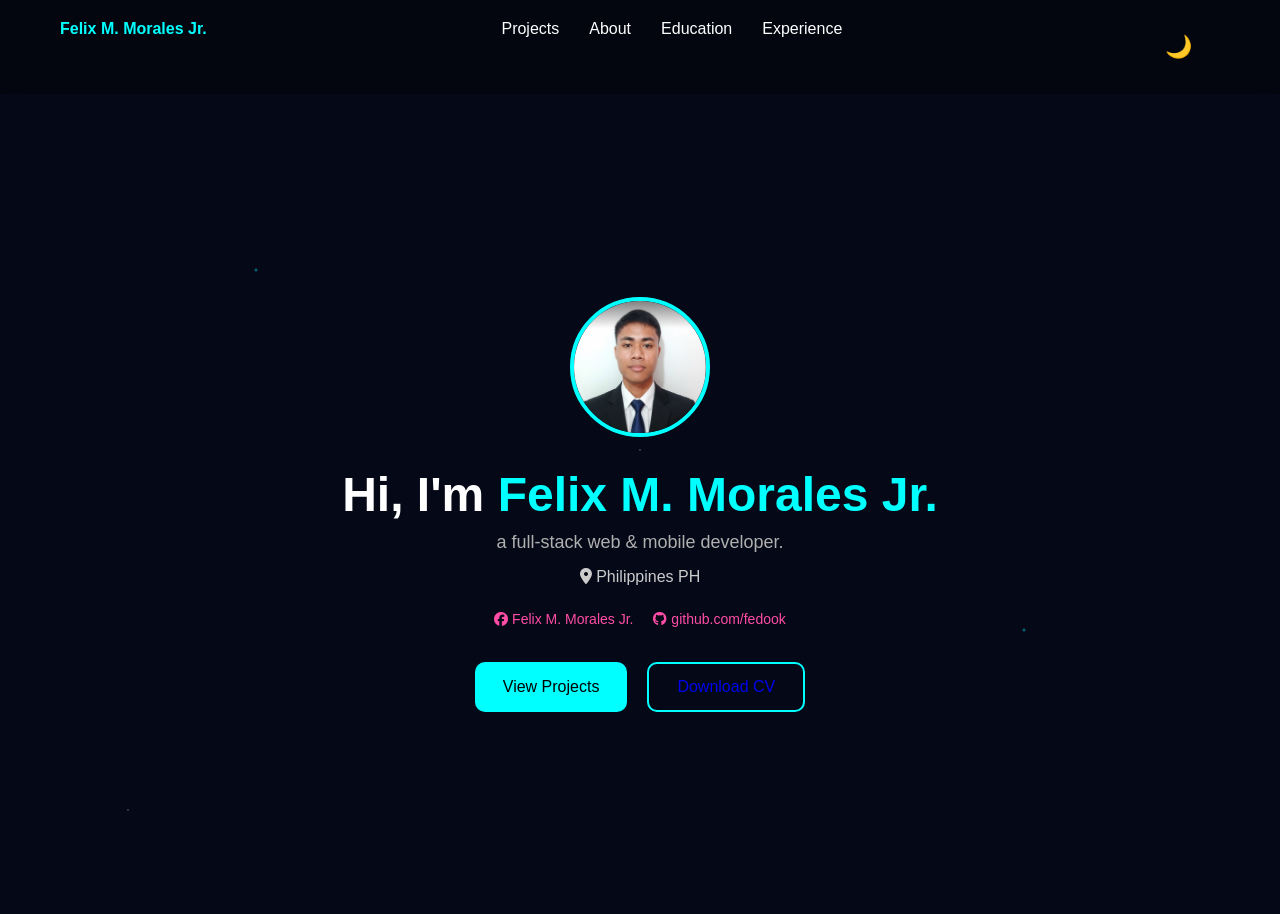
<file: index.html>
<!DOCTYPE html>
<html lang="en">
<head>
  <meta charset="UTF-8" />
  <title>Felix M. Morales Jr. | Portfolio</title>
  <link rel="stylesheet" href="lightmode/light.css">
  <link rel="stylesheet" href="style.css" />
  <link rel="stylesheet" href="https://cdnjs.cloudflare.com/ajax/libs/font-awesome/6.5.0/css/all.min.css">
</head>

<body>
    

  <div class="stars"></div>

  <nav>
    <div class="logo">Felix M. Morales Jr.</div>
    <ul>
      <li><a href="projects/project.html">Projects</a></li>
      <li><a href="about/about.html">About</a></li>
        <li><a href="education/education.html">Education</a></li>
      <li><a href="experience/experience.html">Experience</a></li>
    </ul>
    <button id="themeToggle" class="theme-btn">🌙</button>
  </nav>

  <!-- Hero -->
  <section class="hero">
    <img src="felix.png" alt="Profile" />

    <h1>Hi, I'm <span>Felix M. Morales Jr.</span></h1>
    <p class="subtitle">a full-stack web & mobile developer.</p>

    <p class="location">
      <i class="fa-solid fa-location-dot"></i> Philippines PH
    </p>

    <div class="contacts">
      <a href="https://www.facebook.com/felixmmoralesjr"><i class="fa-brands fa-facebook"></i> Felix M. Morales Jr.</a>
      <a href="https://github.com/fedook"><i class="fa-brands fa-github"></i> github.com/fedook</a>
    
    </div>

    <div class="buttons">
      <button class="primary">View Projects</button>
      <button class="outline"><a href="h.jpg" download="h.jpg">
  Download CV
</a>
    </div>
  </section>
<script>
    const toggle = document.getElementById("themeToggle");

    toggle.addEventListener("click", () => {
      document.body.classList.toggle("light");
      toggle.textContent =
        document.body.classList.contains("light") ? "🔆" : "🌙";
    });
  </script>
</body>
</html>
</file>
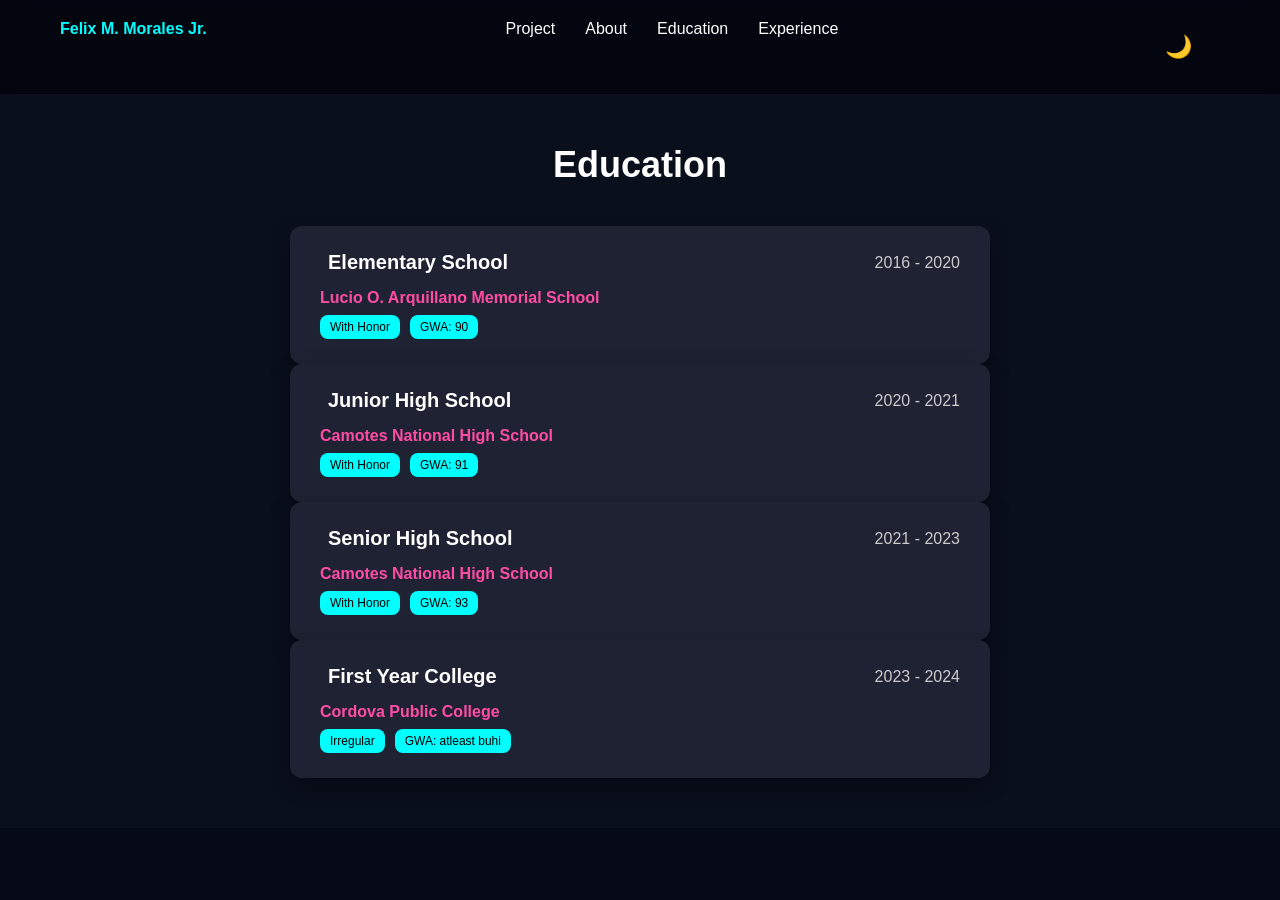
<file: education/education.html>
<!DOCTYPE html>
<html lang="en">
<head>
  <meta charset="UTF-8" />
  <title>Felix M. Morales Jr. | Portfolio</title>
  <link rel="stylesheet" href="../lightmode/light.css">
  <link rel="stylesheet" href="../style.css">
  <link rel="stylesheet" href="../education.css">
  <link rel="stylesheet" href="https://cdnjs.cloudflare.com/ajax/libs/font-awesome/6.5.0/css/all.min.css">
</head>

<body>
    

  <!-- Background stars -->
  <div class="stars"></div>
  
  <!-- Navbar -->
  <nav>
    <a href="../index.html" class="logo">Felix M. Morales Jr.</a>
    <ul>
      <li><a href="../index.html">Project</a></li>
      <li>About</li>
      <li>Education</li>
      <li>Experience</li>
    </ul>
    <button id="themeToggle" class="theme-btn">🌙</button>
  </nav>
  <section class="education">
  <h2>Education</h2>

  <div class="edu-card">
    <div class="edu-header">
      <div class="edu-title">
        <ion-icon name="school-outline"></ion-icon>
        <h3>Elementary School</h3>
      </div>
      <div class="edu-date">
        <ion-icon name="calendar-outline"></ion-icon>
        <span>2016 - 2020</span>
      </div>
    </div>
    <p class="edu-school">
      <strong>Lucio O. Arquillano Memorial School</strong>
    </p>

    <div class="edu-badges">
      <span class="badge">With Honor</span>
      <span class="badge">GWA: 90</span>
    </div>
  </div>

  <div class="edu-card">
    <div class="edu-header">
      <div class="edu-title">
        <ion-icon name="school-outline"></ion-icon>
        <h3>Junior High School</h3>
      </div>
      <div class="edu-date">
        <ion-icon name="calendar-outline"></ion-icon>
        <span>2020 - 2021</span>
      </div>
    </div>

    <p class="edu-school">
      <strong>Camotes National High School</strong>
    </p>

    <div class="edu-badges">
      <span class="badge">With Honor</span>
      <span class="badge">GWA: 91</span>
    </div>
  </div>

  <div class="edu-card">
    <div class="edu-header">
      <div class="edu-title">
        <ion-icon name="school-outline"></ion-icon>
        <h3>Senior High School</h3>
      </div>
      <div class="edu-date">
        <ion-icon name="calendar-outline"></ion-icon>
        <span>2021 - 2023</span>
      </div>
    </div>

    <p class="edu-school">
      <strong>Camotes National High School</strong>
    </p>

    <div class="edu-badges">
      <span class="badge">With Honor</span>
      <span class="badge">GWA: 93</span>
    </div>
  </div>

  <div class="edu-card">
    <div class="edu-header">
      <div class="edu-title">
        <ion-icon name="school-outline"></ion-icon>
        <h3>First Year College</h3>
      </div>
      <div class="edu-date">
        <ion-icon name="calendar-outline"></ion-icon>
        <span>2023 - 2024</span>
      </div>
    </div>

    <p class="edu-school">
      <strong>Cordova Public College</strong>
    </p>

    <div class="edu-badges">
      <span class="badge">Irregular</span>
      <span class="badge">GWA: atleast buhi</span>
    </div>
  </div>
</section>
<script>
    const toggle = document.getElementById("themeToggle");

    toggle.addEventListener("click", () => {
      document.body.classList.toggle("light");
      toggle.textContent =
        document.body.classList.contains("light") ? "🔆" : "🌙";
    });
  </script>
</body>
</html>
</file>
<file: lightmode/light.css>
/* LIGHT MODE */
body.light {
  background: #f5f7fa;
  color: #111;
}

body.light nav {
  background: rgba(255,255,255,0.7);
}

body.light .logo {
  color: #0066ff;
}

body.light nav li:hover {
  color: #0066ff;
}

body.light .subtitle {
  color: #444;
}

body.light .contacts a {
  color: #0066ff;
}

body.light .primary {
  background: #0066ff;
  color: white;
}

body.light .outline {
  border-color: #0066ff;
  color: #0066ff;
}

/* LIGHT STAR BACKGROUND */
body.light .stars {
  background:
    radial-gradient(2px 2px at 20% 30%, #0066ff, transparent),
    radial-gradient(2px 2px at 80% 70%, #0066ff, transparent),
    radial-gradient(1px 1px at 50% 50%, #999, transparent);
}
a {
  text-decoration: none;
}
</file>
<file: style.css>
* {
  margin: 0;
  padding: 0;
  box-sizing: border-box;
  font-family: 'Segoe UI', sans-serif;
}

body {
  background: #050816;
  color: white;
  min-height: 100vh;
  overflow-x: hidden;
}

/* STAR BACKGROUND */
.stars {
  position: fixed;
  width: 100%;
  height: 100%;
  background:
    radial-gradient(2px 2px at 20% 30%, #00ffff, transparent),
    radial-gradient(2px 2px at 80% 70%, #00ffff, transparent),
    radial-gradient(1px 1px at 50% 50%, white, transparent),
    radial-gradient(1px 1px at 10% 90%, white, transparent);
  opacity: 0.6;
  z-index: -1;
}

/* NAVBAR */
nav {
  display: flex;
  justify-content: space-between;
  padding: 20px 60px;
  background: rgba(0,0,0,0.3);
  backdrop-filter: blur(8px);
}

nav ul {
  display: flex;
  gap: 30px;
  list-style: none;
}

nav li {
  cursor: pointer;
}


nav li:hover {
  color: #00ffff;
}
nav ul li a {
  color: inherit;       
}

.logo {
  color: #00ffff;
  font-weight: bold;
}
.logo a{
  color:white;
}

/* HERO */
.hero {
  height: calc(100vh - 80px);
  display: flex;
  flex-direction: column;
  align-items: center;
  justify-content: center;
  text-align: center;
  padding: 20px;
}

.hero img {
  width: 140px;
  height: 140px;
  border-radius: 50%;
  border: 4px solid #00ffff;
}

.hero h1 {
  margin-top: 30px;
  font-size: 48px;
}

.hero span {
  color: #00ffff;
}

.subtitle {
  margin-top: 10px;
  color: #b0b0b0;
  font-size: 18px;
}

.location {
  margin-top: 15px;
  color: #ccc;
}

.contacts {
  margin-top: 25px;
  display: flex;
  gap: 20px;
  flex-wrap: wrap;
  justify-content: center;
}

.contacts a {
  color: #ff4da6;
  text-decoration: none;
  font-size: 14px;
}

.buttons {
  margin-top: 35px;
  display: flex;
  gap: 20px;
}

button {
  padding: 14px 28px;
  border-radius: 10px;
  font-size: 16px;
  cursor: pointer;
}

.primary {
  background: #00ffff;
  color: black;
  border: none;
}

.outline {
  background: transparent;
  color: #00ffff;
  border: 2px solid #00ffff;
  
}

button:hover {
  transform: scale(1.05);
}
/* THEME BUTTON */
.theme-btn {
  background: none;
  border: none;
  font-size: 22px;
  cursor: pointer;
  color: white;
}

/* LIGHT MODE */
body.light {
  background: #f5f7fa;
  color: #111;
}

body.light nav {
  background: rgba(255,255,255,0.7);
}

body.light .logo {
  color: #0066ff;
}

body.light nav li:hover {
  color: #0066ff;
}

body.light .subtitle {
  color: #444;
}

body.light .contacts a {
  color: #0066ff;
}

body.light .primary {
  background: #0066ff;
  color: white;
}

body.light .outline {
  border-color: #0066ff;
  color: #0066ff;
}

/* LIGHT STAR BACKGROUND */
body.light .stars {
  background:
    radial-gradient(2px 2px at 20% 30%, #0066ff, transparent),
    radial-gradient(2px 2px at 80% 70%, #0066ff, transparent),
    radial-gradient(1px 1px at 50% 50%, #999, transparent);
}
a {
  text-decoration: none;
}
</file>
<file: education.css>
.education {
  text-align: center;
  padding: 50px 20px;
  background: #0a0f1c; 
  color: white;
}

.education h2 {
  font-size: 36px;
  margin-bottom: 40px;
}

.edu-card {
  background: #1e2233; 
  padding: 25px 30px;
  border-radius: 12px;
  max-width: 700px;
  margin: 0 auto;
  text-align: left;
  box-shadow: 0 8px 20px rgba(0, 0, 0, 0.4);
  transition: transform 0.3s ease;
}

.edu-card:hover {
  transform: scale(1.03);
}

.edu-header {
  display: flex;
  justify-content: space-between;
  align-items: center;
  margin-bottom: 15px;
}

.edu-title h3 {
  margin-left: 8px;
  font-size: 20px;
}

.edu-date {
  display: flex;
  align-items: center;
  color: #ccc;
}

.edu-date ion-icon {
  margin-right: 5px;
}

.edu-school {
  color: #ff4da6;
  font-weight: bold;
  margin-bottom: 8px;
}

.edu-specialization {
  color: #b0b0b0;
  font-size: 14px;
  margin-bottom: 15px;
}

.edu-badges {
  display: flex;
  gap: 10px;
  flex-wrap: wrap;
}

.badge {
  background: #00ffff;
  color: black;
  padding: 5px 10px;
  border-radius: 8px;
  font-size: 12px;
}

body.light .education {
  background: #fff;; 
  color: #111;
}

body.light .edu-card {
  background: #ffffff; 
  color: #111;
  box-shadow: 0 8px 20px rgba(0, 0, 0, 0.1);
}

body.light .edu-date {
  color: #555;
}

body.light .edu-date ion-icon {
  color: #555;
}

body.light .edu-school {
  color: #d63384;
}

body.light .edu-specialization {
  color: #666;
}

body.light .badge {
  background: #00ffff;
  color: black;
}
</file>
